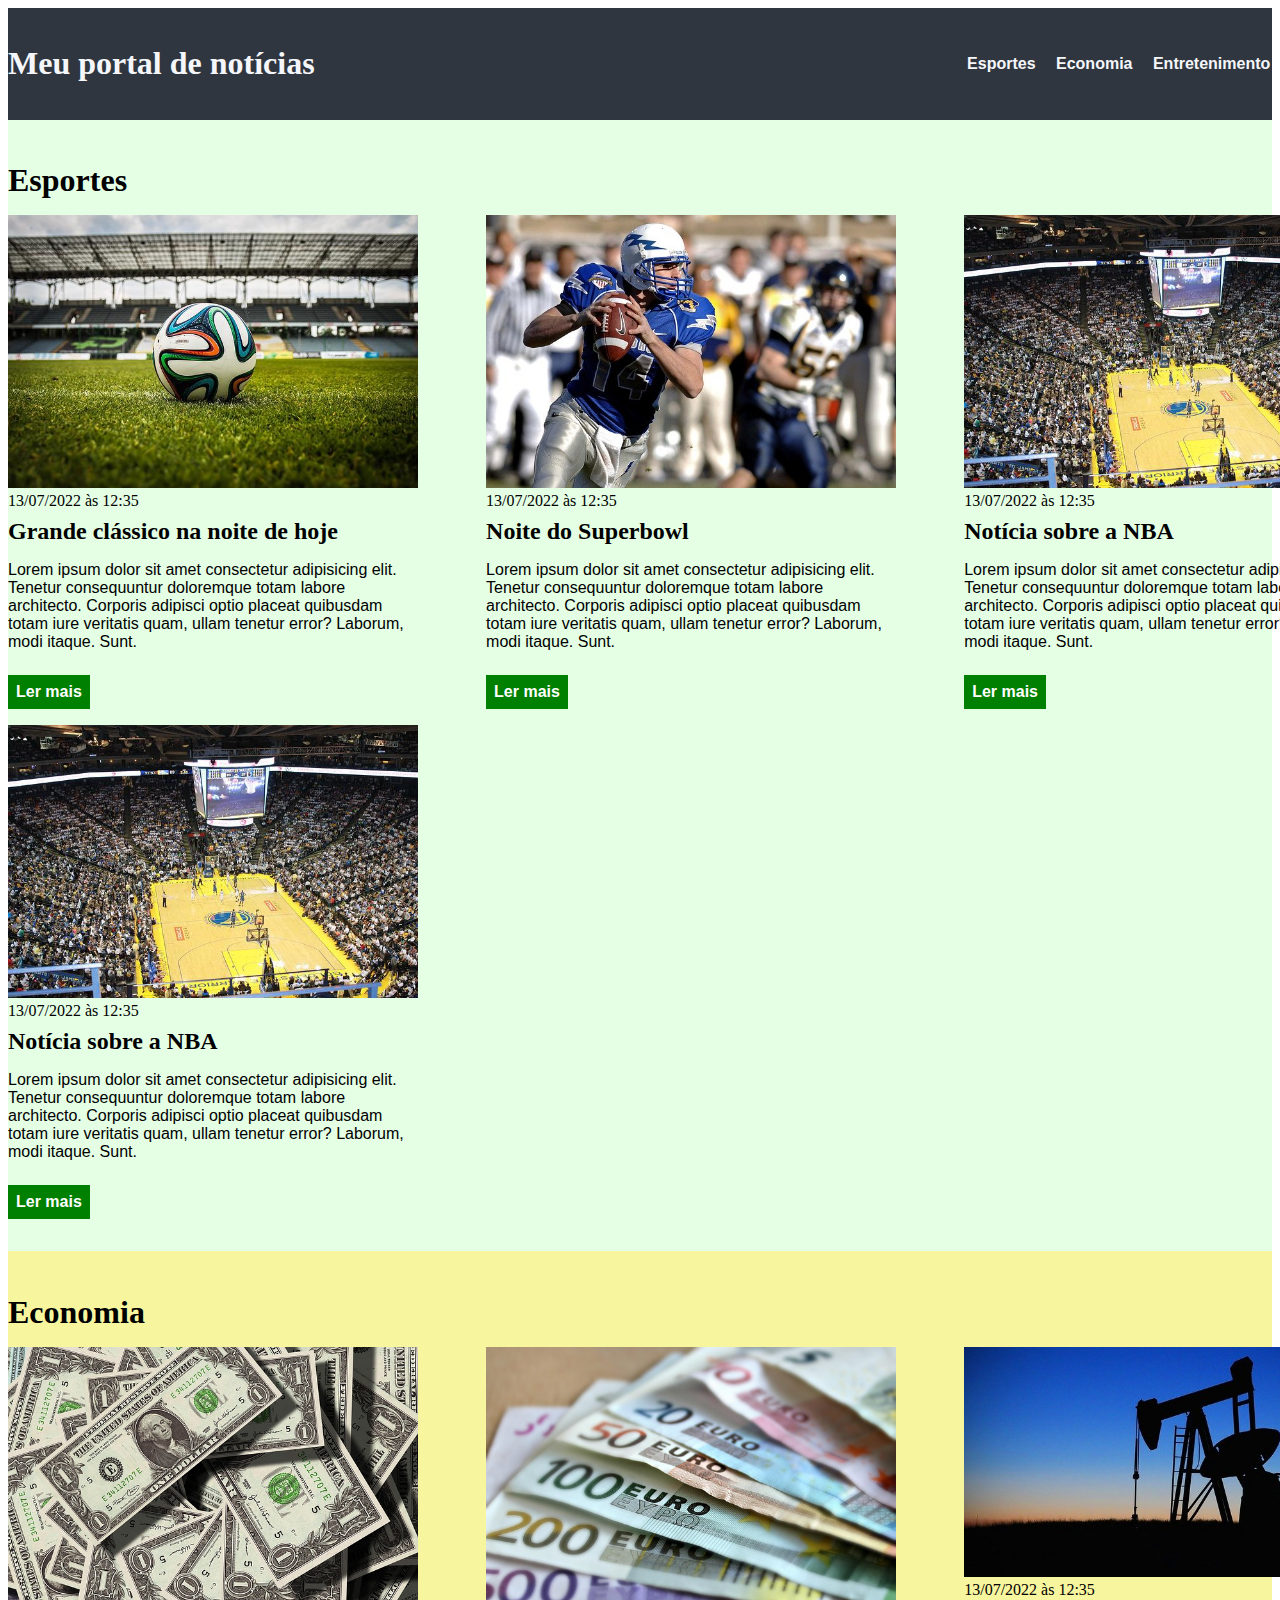
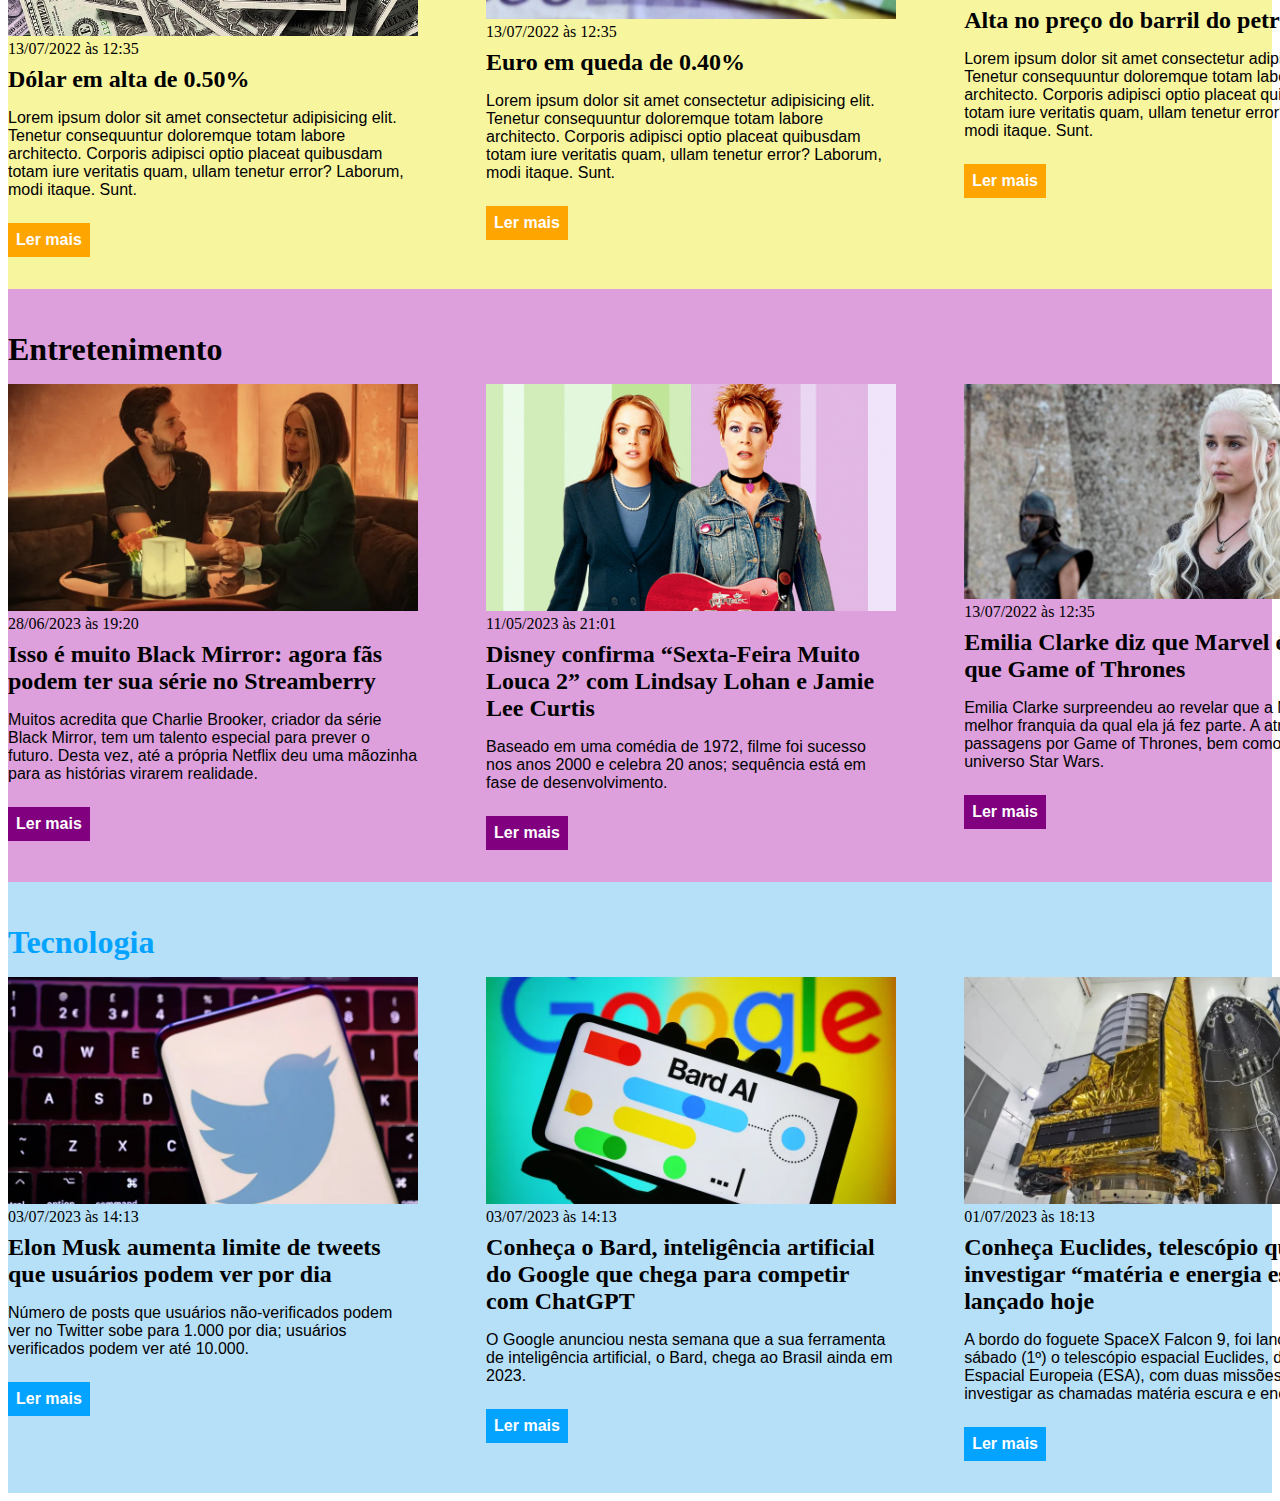
<file: index.html>
<!DOCTYPE html>
<html lang="pt-BR">
<head>
    <meta charset="UTF-8">
    <meta http-equiv="X-UA-Compatible" content="IE=edge">
    <meta name="viewport" content="width=device-width, initial-scale=1.0">
    <title>Meu portal de notícias</title>
    <link rel="stylesheet" href="./main.css" />
</head>
<body>
    <header>
        <div class="container">
        <h1>Meu portal de notícias</h1>
        <nav>
            <ul>
                <li>
                    <a href="#sports" title="Ir para a seção de esportes">Esportes</a>
                </li>
                <li>
                    <a href="#economy" title="Ir para a seção de notícias">Economia</a>
                </li>
                <li>
                    <a href="#entertainment" title="Ir para a seção de notícias">Entretenimento</a>
                </li>
                <li>
                    <a href="#technology" title="Ir para a seção de notícias">Tecnologia</a>
                </li>
            </ul>
        </nav>
    </div>
    </header>
    <section id="sports">
        <div class="container">
        <h2>Esportes</h2>
        <div class="articles">
        <article>
            <img src="./imagens/futebol.jpg" alt="Bola de futebol no gramado" />
            <header>
                <time class="creation-date">13/07/2022 às 12:35</time>
            </header>
            <h3>Grande clássico na noite de hoje</h3>
            <p>
                Lorem ipsum dolor sit amet consectetur adipisicing elit. Tenetur consequuntur doloremque totam labore architecto. Corporis adipisci optio placeat quibusdam totam iure veritatis quam, ullam tenetur error? Laborum, modi itaque. Sunt.
            </p>
            <a href="#" title="Leia a notícia completa">Ler mais</a>
        </article>
        <article>
            <img src="./imagens/futebol-americano.jpg" alt="Jogador de futebol americano correndo com a bola na mão" />
            <header>
                <time>13/07/2022 às 12:35</time>
            </header>
            <h3>Noite do Superbowl</h3>
            <p>
                Lorem ipsum dolor sit amet consectetur adipisicing elit. Tenetur consequuntur doloremque totam labore architecto. Corporis adipisci optio placeat quibusdam totam iure veritatis quam, ullam tenetur error? Laborum, modi itaque. Sunt.
            </p>
            <a href="#" title="Leia a notícia completa">Ler mais</a>
        </article>
        <article>
            <img src="./imagens/basquete.jpg" title="Vista aérea de uma quadra de basquete" />
            <header>
                <time>13/07/2022 às 12:35</time>
            </header>
            <h3>Notícia sobre a NBA</h3>
            <p>
                Lorem ipsum dolor sit amet consectetur adipisicing elit. Tenetur consequuntur doloremque totam labore architecto. Corporis adipisci optio placeat quibusdam totam iure veritatis quam, ullam tenetur error? Laborum, modi itaque. Sunt.
            </p>
            <a href="#" title="Leia a notícia completa">Ler mais</a>
        </article>
        <article>
            <img src="./imagens/basquete.jpg" title="Vista aérea de uma quadra de basquete" />
            <header>
                <time>13/07/2022 às 12:35</time>
            </header>
            <h3>Notícia sobre a NBA</h3>
            <p>
                Lorem ipsum dolor sit amet consectetur adipisicing elit. Tenetur consequuntur doloremque totam labore architecto. Corporis adipisci optio placeat quibusdam totam iure veritatis quam, ullam tenetur error? Laborum, modi itaque. Sunt.
            </p>
            <a href="#" title="Leia a notícia completa">Ler mais</a>
        </article>
    </div>
    </div>
    </section>
    <section id="economy">
        <div class="container">
        <h2>Economia</h2>
        <div class="articles">
        <article>
            <img src="./imagens/dolares.jpg" alt="Muitos dólares" />
            <header>
                <time>13/07/2022 às 12:35</time>
            </header>
            <h3>Dólar em alta de 0.50%</h3>
            <p>
                Lorem ipsum dolor sit amet consectetur adipisicing elit. Tenetur consequuntur doloremque totam labore architecto. Corporis adipisci optio placeat quibusdam totam iure veritatis quam, ullam tenetur error? Laborum, modi itaque. Sunt.
            </p>
            <a href="#" title="Leia a notícia completa">Ler mais</a>
        </article>
        <article>
            <img src="./imagens/euro.jpg" alt="Várias notas de euro" />
            <header>
                <time>13/07/2022 às 12:35</time>
            </header>
            <h3>Euro em queda de 0.40%</h3>
            <p>
                Lorem ipsum dolor sit amet consectetur adipisicing elit. Tenetur consequuntur doloremque totam labore architecto. Corporis adipisci optio placeat quibusdam totam iure veritatis quam, ullam tenetur error? Laborum, modi itaque. Sunt.
            </p>
            <a href="#" title="Leia a notícia completa">Ler mais</a>
        </article>
        <article>
            <img src="./imagens/petroleo.jpg" alt="Extração de petróleo" />
            <header>
                <time>13/07/2022 às 12:35</time>
            </header>
            <h3>Alta no preço do barril do petróleo</h3>
            <p>
                Lorem ipsum dolor sit amet consectetur adipisicing elit. Tenetur consequuntur doloremque totam labore architecto. Corporis adipisci optio placeat quibusdam totam iure veritatis quam, ullam tenetur error? Laborum, modi itaque. Sunt.
            </p>
            <a href="#" title="Leia a notícia completa">Ler mais</a>
        </article>
    </div>
    </div>
    </section>
    <section id="entertainment">
        <div class="container">
        <h2>Entretenimento</h2>
        <div class="articles">
        <article>
            <img src="./imagens/serie-black.webp" alt="Uma mulher e um homem conversando" />
            <header>
                <time>28/06/2023 às 19:20</time>
            </header>
            <h3>Isso é muito Black Mirror: agora fãs podem ter sua série no Streamberry</h3>
            <p>
                Muitos acredita que Charlie Brooker, criador da série Black Mirror, tem um talento especial para prever o futuro. Desta vez, até a própria Netflix deu uma mãozinha para as histórias virarem realidade.
            </p>
            <a href="https://www.cnnbrasil.com.br/entretenimento/isso-e-muito-black-mirror-agora-fas-podem-ter-sua-serie-no-streamberry/" title="Leia a notícia completa">Ler mais</a>
        </article>
        <article>
            <img src="./imagens/Sexta-Muito-Louca-2.webp" alt="uma jovem e uma mulher madura olhando com cara de assustadas" />
            <header>
                <time>11/05/2023 às 21:01 </time>
            </header>
            <h3>Disney confirma “Sexta-Feira Muito Louca 2” com Lindsay Lohan e Jamie Lee Curtis</h3>
            <p>
                Baseado em uma comédia de 1972, filme foi sucesso nos anos 2000 e celebra 20 anos; sequência está em fase de desenvolvimento.
            </p>
            <a href="https://www.cnnbrasil.com.br/entretenimento/disney-confirma-sexta-feira-muito-louca-2-com-lindsay-lohan-e-jamie-lee-curtis/" title="Leia a notícia completa">Ler mais</a>
        </article>
        <article>
            <img src="./imagens/emilia-clarke.jpg" alt="emilia clarck em cena da série game of thrones" />
            <header>
                <time>13/07/2022 às 12:35</time>
            </header>
            <h3>Emilia Clarke diz que Marvel é melhor que Game of Thrones</h3>
            <p>
                Emilia Clarke surpreendeu ao revelar que a Marvel é a melhor franquia da qual ela já fez parte. A atriz tem passagens por Game of Thrones, bem como pelo universo Star Wars.
            </p>
            <a href="https://www.einerd.com.br/emilia-clarke-elogia-marvel/" title="Leia a notícia completa">Ler mais</a>
        </article>
    </div>
    </div>
    </section>
    <section id="technology">
        <div class="container">
        <h2 class="title">Tecnologia</h2>
        <div class="articles">
        <article>
            <img src="./imagens/logo-twitter.webp" alt="Celular com a logo do Twitter" />
            <header>
                <time>03/07/2023 às 14:13</time>
            </header>
            <h3>Elon Musk aumenta limite de tweets que usuários podem ver por dia</h3>
            <p>
                Número de posts que usuários não-verificados podem ver no Twitter sobe para 1.000 por dia; usuários verificados podem ver até 10.000.
            </p>
            <a href="https://www.cnnbrasil.com.br/tecnologia/elon-musk-aumenta-limite-de-tweets-que-usuarios-podem-ver-por-dia/" title="Leia a notícia completa">Ler mais</a>
        </article>
        <article>
            <img src="./imagens/bard-ai.webp" alt="celular com a logo Bard AI" />
            <header>
                <time>03/07/2023 às 14:13 </time>
            </header>
            <h3>Conheça o Bard, inteligência artificial do Google que chega para competir com ChatGPT</h3>
            <p>
                O Google anunciou nesta semana que a sua ferramenta de inteligência artificial, o Bard, chega ao Brasil ainda em 2023.
            </p>
            <a href="https://www.cnnbrasil.com.br/tecnologia/conheca-o-bard-inteligencia-artificial-do-google-que-chega-para-competir-com-chatgpt/" title="Leia a notícia completa">Ler mais</a>
        </article>
        <article>
            <img src="./imagens/euclid-telescopio.webp" alt="telescopio Euclides" />
            <header>
                <time>01/07/2023 às 18:13</time>
            </header>
            <h3>Conheça Euclides, telescópio que vai investigar “matéria e energia escura” lançado hoje
            </h3>
            <p>
                A bordo do foguete SpaceX Falcon 9, foi lançado neste sábado (1º) o telescópio espacial Euclides, da Agência Espacial Europeia (ESA), com duas missões principais: investigar as chamadas matéria escura e energia escura.
            </p>
            <a href="https://www.cnnbrasil.com.br/tecnologia/conheca-euclides-telescopio-que-vai-investigar-materia-e-energia-escura-lancado-hoje/" title="Leia a notícia completa">Ler mais</a>
        </article>
    </div>
    </div>
    </section>
</body>
</html>
</file>
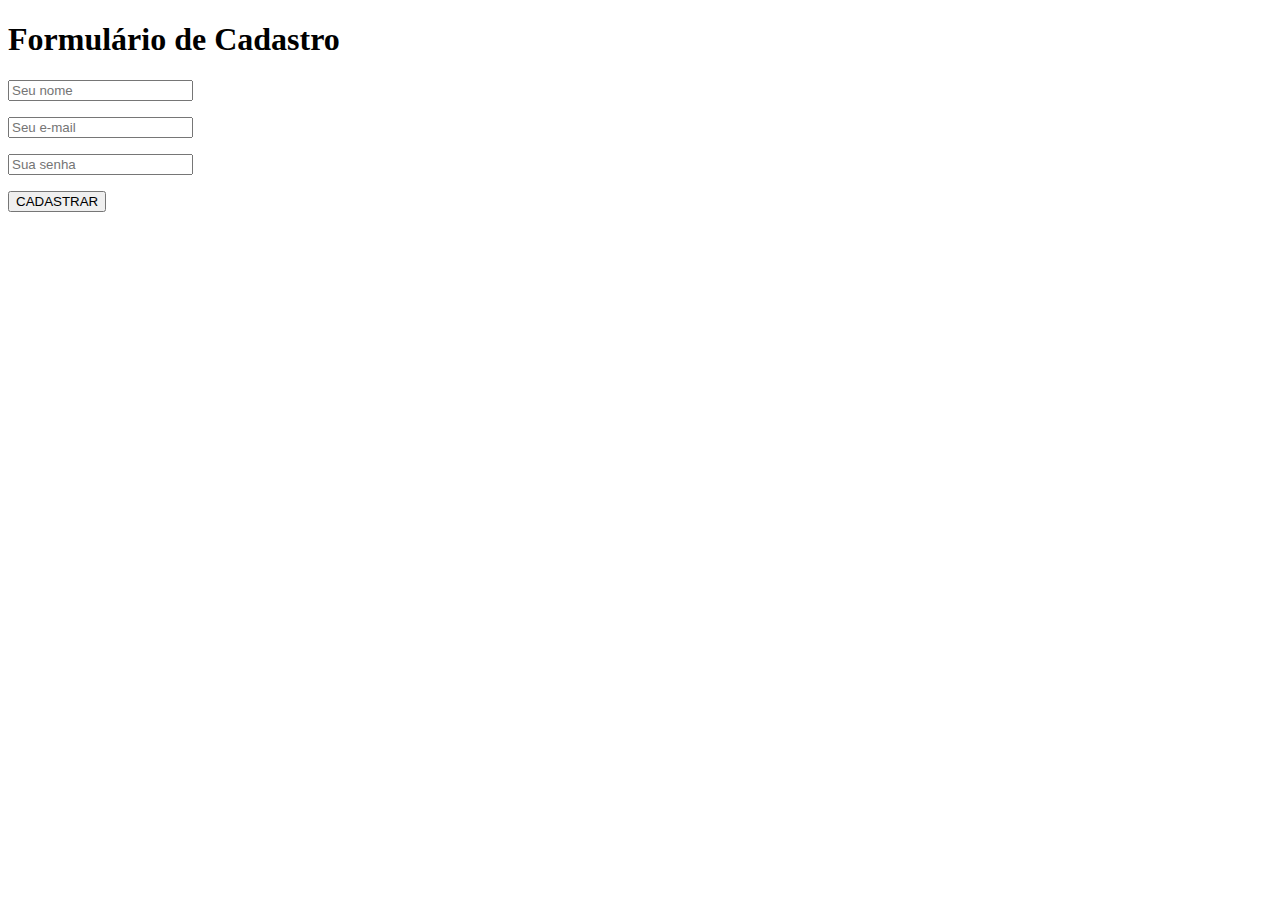
<file: Forms.html>
<!DOCTYPE html>
<html lang="pt-br">
<head>
    <meta charset="UTF-8">
    <meta http-equiv="X-UA-Compatible" content="IE=edge">
    <meta name="viewport" content="width=device-width, initial-scale=1.0">
    <title>Exercicio HTML</title>
</head>
<body>
    <h1>Formulário de Cadastro</h1>
    <form>
        <input type='text' placeholder="Seu nome"/>
        <br/>
        <p></p>
        <input type="email" placeholder="Seu e-mail"/>
        <br/>
        <p></p>
        <input type="password" placeholder="Sua senha"/>
        <p></p>
        <button type="submit">
            CADASTRAR
        </button>
    </form>
</body>
</html>
</file>
<file: main.css>
* {
    box-sizing: border-box;
    margin: 8;
    padding: 8;
}

header li{
    display: inline;
    font-family: Arial, Helvetica, sans-serif;
    font-weight: bold;
    margin-left: 16px;
}
body > header {
    background-color: #2f3640;
    padding:  16px 0;
    color: #f5f6fa;
}
header li a {
    color: #f5f6fa;
   text-decoration: none;
}

header .container{
    display: flex;
    align-items: center;
    justify-content: space-between;
}

.container{
    width: 1366px;
    margin: 0 auto;
}

.articles{
    display: flex;
    flex-wrap: wrap;
    justify-content: space-between;
}

.articles article img {
    /* height: 180px; */
    width: 100%;
}

.articles article {
    width: 30%;
}

section{
    padding: 16px 0;
}
section h2,
.articles article {
    margin-bottom: 16px;
}

.articles article h3{
    margin-top: 8px;
    margin-bottom: 8px;
}

.articles article a {
    background-color: blue;
    color: #fff;
    padding: 8px;
    display: inline-block;
    text-decoration: none;
    font-weight: bold;
    margin-top: 8px;

}
.articles article a:hover {
 text-decoration: underline;
}

.articles article p,
.articles article a {
    font-family: Arial, Helvetica, sans-serif;
}

.articles article h3 {
    font-size: 24px;
}

section h2 {
    font-size:  32px;
}

#sports {
    background-color: rgba(0, 255,0, 0.1);
}

#sports .articles article a {
    background-color: green;
}

#economy { background-color: #f8f59f;

}

#economy .articles article a {
    background-color: orange;
}

#entertainment .articles article a {
    background-color: purple;
}

#entertainment {
    background-color: plum;
}


#technology {
    background-color:rgb(182, 223, 248);
}
#technology .articles article a {
    background-color:rgb(4, 163, 255);
}
.title {
    color:rgb(4, 163, 255)
}
</file>
